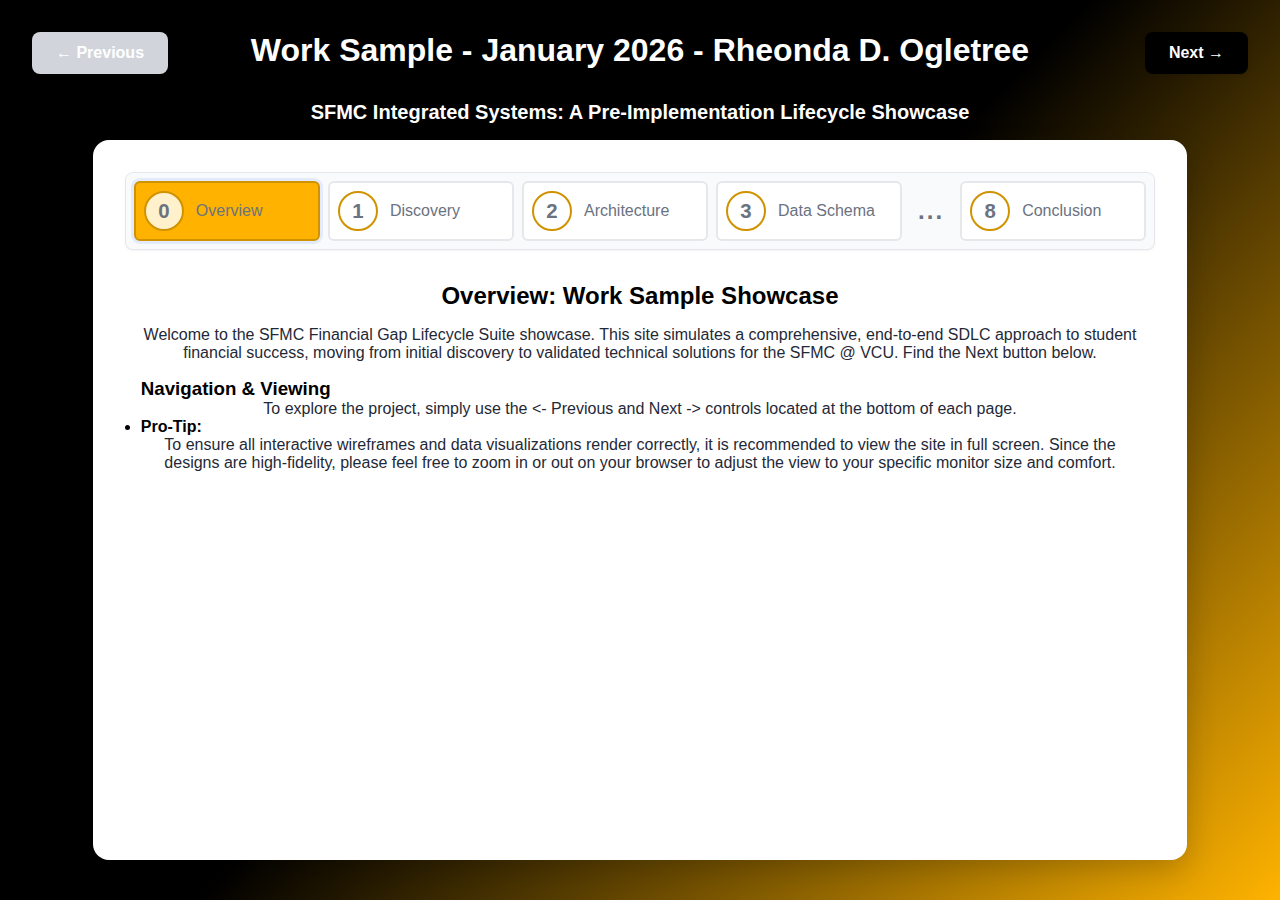
<file: index.html>
<!DOCTYPE html>
<html lang="en">
<head>
    <meta charset="UTF-8">
    <meta name="viewport" content="width=device-width, initial-scale=1.0">
    <title>SFMC @ VCU Work Sample</title>
    <style>
        * {
            margin: 0;
            padding: 0;
            box-sizing: border-box;
        }

        body {
            font-family: -apple-system, BlinkMacSystemFont, 'Segoe UI', sans-serif;
            background: linear-gradient(135deg, #000000 50%, #FFB300 100%);
            min-height: 100vh;
            padding: 2rem;
            overflow-y: hidden;
        }

        .container {
            width: 90%;
            max-width: 1600px;
            margin: 0 auto;
        }

        h1 {
            color: white;
            text-align: center;
            margin-inline: auto;
            margin-bottom: 2rem;
            max-width: 1000px;
            font-size: clamp(1rem, 3vw, 2rem);
            text-shadow: 2px 2px 4px rgba(0,0,0,0.2);
        }

        .demo-section {
            display: grid;
            grid-template-rows: auto 1fr auto;
            height: 80vh;
            /* min-height: fit-content; */
            max-height: 80vh;
            
            background: white;
            border-radius: 1rem;
            padding: 2rem;
            box-shadow: 0 10px 30px rgba(0, 0, 0, 0.2);
            overflow: hidden;
            background: #ffffff;
            /* margin-bottom: 2rem; */
        }

        .demo-title {
            font-size: 1.25rem;
            font-weight: 600;
            margin-bottom: 1rem;
            color: #ffffff;
            text-align: center; 
        }

        /* Progressive Workflow Stepper Styles */
        .stepper {
            display: flex;
            align-items: center;
            width: 100%;
            padding: 0.75rem;
            gap: 0.5rem;
            font-size: 1 rem;
            font-weight: 500;
            text-align: center;
            color: #6b7280;
            background-color: #f9fafb;
            border: 1px solid #e5e7eb;
            border-radius: 0.5rem;
            box-shadow: 0 1px 2px 0 rgba(0, 0, 0, 0.05);
            list-style: none;
            margin: 0;
            scrollbar-width: none;
            overflow-x: auto;
        }

        @media (min-width: 1150px) {
            .stepper {
                padding: 0.5rem;
            }
        }

        .stepper-item {
            display: flex;
            align-items: center;
            min-width: max content;
            padding: 0.5rem;
            background-color: #ffffff;
            border: 2px solid #e5e7eb;
            border-radius: 0.375rem;
            transition: all 0.3s ease;
        }
        
        /* On large screens, allow items to distribute evenly */
        @media (min-width: 1150px) {
            .stepper-item {
                flex: 1 1 0;
                min-width: inherit;
            }
        }

        .stepper-item.active {
            color: #6b7280;
            background-color: #FFB300;
            border-color: #D19200;
            box-shadow: 0 0 0 3px rgba(37, 99, 235, 0.1);
        }

        .stepper-item.completed {
            color: #D19200; /*deep gold */
            background-color: #FFF1CC; /* pastel gold */
            border-color: #FFB300; /* base gold */ 
        }
        
        .stepper-item.hidden {
            display: none;
        }

        .stepper-number {
            display: flex;
            align-items: center;
            justify-content: center;
            min-width: 32px;
            min-height: 32px;
            width: 2.5rem;
            height: 2.5rem;
            margin-right: 0.75rem;
            font-size: 1.275rem;
            font-weight: 600;
            border: 2px solid #D19200;
            border-radius: 9999px;
            flex-shrink: 0;
            background-color: #ffffff;
            transition: all 0.3s ease;
        }

        .stepper-item.active .stepper-number {
            border-color: #D19200;
            color: #6b7280;
            background-color: #FFF1CC;
        }

        .stepper-item.completed .stepper-number {
            border-color: #D19200
            background-color: #FFF1CC;
            color: #D19200;
        }

        .stepper-text-short {
            display: -webkit-box;
            -webkit-line-clamp: 2;
            -webkit-box-orient: vertical;
            max-width: 100%;
        }
        
        .stepper-item:not(.active) {
          max-width: 240px;
        }
        
        .stepper-item:not(.active) .stepper-text-short {
          white-space: normal;
          text-overflow: clip;
        }

        .stepper-item.active .stepper-text-short {
          white-space: normal;
          overflow: visible;
        }

        .stepper-text-long {
            display: none;
        }

        @media (max-width: 768px) {
          .stepper-text-short {
            display: none;
          }
        }
        @media (max-width: 1024px) {
          .stepper-text-short {
            font-size: 1 rem;
          }
        }
        @media (max-width: 1280px) {
            .stepper-text-short {
                font-size: 1 rem;
            }
        }
        
        @media (max-width: 1024px) {
          .stepper-number {
            width: 2rem;
            height: 2rem;
            font-size: 1 rem;
          }
        }

        .stepper-item.active /* .stepper-arrow, */
        .stepper-item.completed /* .stepper-arrow */ {
            opacity: 1;
        }
        
        .stepper-ellipsis {
            align-items: center;
            padding: 0.75rem 0.5rem;
            background-color: transparent;
            border: none;
            flex-shrink: 0;
            font-size: 1.5rem;
            color: #6b7280;
            font-weight: bold;
            letter-spacing: 2px;
        }

        .controls {
            display: flex;
            justify-content: space-between; /* Pushes buttons to the far left/right */
            position: absolute; 
            top: 32px;      /* Anchored to the bottom of the container */
            left: 0;
            right: 0;          /* Spans the full width of the container */
            padding: 0 2rem;   /* Adds breathing room on the sides instead of a giant gap */
            z-index: 1000;
        }

        button {
            padding: 0.75rem 1.5rem;
            font-size: 1rem;
            font-weight: 600;
            border: none;
            border-radius: 0.5rem;
            cursor: pointer;
            transition: all 0.2s ease;
            box-shadow: 0 2px 4px rgba(0,0,0,0.1);
        }
        
        button:hover:not(:disabled) {
            transform: translateY(-2px);
            box-shadow: 0 4px 8px rgba(0,0,0,0.2);
        }

        button:active:not(:disabled) {
            transform: translateY(0);
        }

        .btn-prev {
            background: #FFB300;
            color: white;
        }
        
        .btn-prev:hover:not(:disabled) {
            background: #4b5563;
        }

        .btn-next {
            background: #000000;
            color: white;
        }
        
        .btn-next:hover:not(:disabled) {
            background: #4b5563;
        }

        .btn-prev:disabled,
        .btn-next:disabled {
            background: #d1d5db;
            cursor: not-allowed;
            transform: none;
        }
        
        /* ----------------------------------------------------------*/ /* ----------------------------------------------------------*/ /* ----------------------------------------------------------*/
        /* ----------------------------------------------------------*/ /* ----------------------------------------------------------*/ /* ----------------------------------------------------------*/
        /* ----------------------------------------------------------*/ /* ----------------------------------------------------------*/ /* ----------------------------------------------------------*/
        
        .content-area {
            display: flex;
            flex-direction: column;
            gap: 1rem; /* Adds space between the h3 section and the div section */
            padding: 2rem 1rem;
            border-radius: 0.5rem;
            overflow-y: hidden;
            overflow-x: hidden;
        }

        .content-area h2 {
            text-align: center;
        }

        .content-area p {
            color: #1f2937;
            text-align: center;
        }
        
.step-header {
  display: flex;
  flex-direction: column;
  flex: 0 0 auto;
}

.step-header h3 {
    margin-bottom: 0.5rem;
    font-size: 1.5rem;
    text-align: center;
}

.step-header p {
    margin: 1rem 0;
    text-align: center;
    height: fit-content;
    max-height: 96px;
    padding-block: 1px;
    padding-inline: 20px;
    box-sizing: border-box;
    overflow-y: hidden;
    overflow-x: hidden;
    scrollbar-behavior: smooth;
    max-width: 100%;
    white-space: normal;
}

.detail {
    background-color: #f8f9fa;
    padding: 1rem;
    border-radius: 4px;
    gap: 1rem;
    background: #f9fafb;
    flex-grow: 1;
}

.detail h3 {
    text-align: center;
    display: block;
    font-size: 1.1rem;
    padding-bottom: 10px;
}

 .detail p {
    text-align: justify;
    display: block;
    line-height: 20px;
}  

    .detail li {
        display: block;
        margin: 10px;
    }

/* ----------------------------------------------------------*/ /* ----------------------------------------------------------*/ /* ----------------------------------------------------------*/
/* ----------------------------------------------------------*/ /* ----------------------------------------------------------*/ /* ----------------------------------------------------------*/

.yellow-box {
    display: grid;
    overflow-y: hidden;
    overflow-x: hidden;
    scrollbar-width: none;
    scrollbar-behavior: smooth;
    min-width: min-content;
    max-height: -webkit-fill-available;
    height: 50vh;
    /* padding: 0.25rem; */
    flex-direction: column;
    flex: 1; /* Allows the sections to grow and take equal space */
    box-sizing: border-box; 
    border: 1px solid #D19200;
    background-color: #FFF1CC;
    color: #000000;
}

.yellow-detail {
    background-color: #FFF1CC;
    padding: 1rem;
    border-radius: 4px;
    gap: 1rem;
    background: #FFF1CC;
    flex-grow: 1;
}

.yellow-detail h3 {
    text-align: center;
    display: block;
    font-size: 1.1rem;
}

 .yellow-detail p {
    text-align: justify;
    display: block;
}  
        
/* ----------------------------------------------------------*/ /* ----------------------------------------------------------*/ /* ----------------------------------------------------------*/
/* ----------------------------------------------------------*/ /* ----------------------------------------------------------*/ /* ----------------------------------------------------------*/

.scenario {
background-color: #FFF1CC;
}
        
.scenario h3 {
    display: block;
    font-size: 1.3rem;
    padding-bottom: 10px;
    text-align: center;
}

.scenario p {
    display: block;
    font-size: 1.2rem;
    line-height: 2rem;
    text-align: justify;
    font-style: italic;
    font-weight: 300;

}

/* ----------------------------------------------------------*/ /* ----------------------------------------------------------*/ /* ----------------------------------------------------------*/
/* ----------------------------------------------------------*/ /* ----------------------------------------------------------*/ /* ----------------------------------------------------------*/
/* ----------------------------------------------------------*/ /* ----------------------------------------------------------*/ /* ----------------------------------------------------------*/

.side-by-side {
    display: flex;
    justify-content: centered;
    gap: 2rem; 
    width: 100%;
    margin: 0 auto;
    overflow-x: auto;
    scrollbar-width: none;
    scrollbar-behavior: smooth;
}
    
.box {
    display: flex;
    overflow-y: visible;
    overflow-x: hidden;
    scrollbar-width: none;
    scrollbar-behavior: smooth;
    min-width: min-content;
    max-height: -webkit-fill-available;
    height: 50vh;
    padding: 0.25rem;
    flex-direction: column;
    flex: 1; /* Allows the sections to grow and take equal space */
    box-sizing: border-box; 
    border: 1px solid #ccc;
    background-color: #f9f9f9;
    color: #000000;
}

/* ----------------------------------------------------------*/ /* ----------------------------------------------------------*/ /* ----------------------------------------------------------*/
/* ----------------------------------------------------------*/ /* ----------------------------------------------------------*/ /* ----------------------------------------------------------*/
/* ----------------------------------------------------------*/ /* ----------------------------------------------------------*/ /* ----------------------------------------------------------*/

.iframe-wrapper {
  position: relative; /* establishes sizing context */
  width: 100%;
  height: 100%; /* or a fixed / clamped height */
  overflow: hidden;
}

.demo-section iframe {
  width: 100%;
  height: 100%;
  border: 0;
  display: block; /* removes inline gap */
}

/* ----------------------------------------------------------*/ /* ----------------------------------------------------------*/ /* ----------------------------------------------------------*/
/* ----------V 06-DASHBOARD + DASHBOARD CSS V----------------*/ /* -------------V 06-DASHBOARD + DASHBOARD CSS V-------------*/ /* -------------V 06-DASHBOARD + DASHBOARD CSS V-------------*/

.iframe-container {
    position: relative;
    width: 100%;
    height: 100%;
    transform: scale(0.5);
    transform-origin: top center;
}

.iframe-container iframe {
    position: relative;
    inset: 0;
    width: 100%;
    height: 200%;
    border: none;
    overflow: scroll;
}
        
/* Modal shell */
dialog#iframeModal {
  width: 100vw;
  height: 100vh;
  padding: 0;
  border: none;
  max-width: none;
  max-height: none;
}

/* Backdrop */
dialog::backdrop {
  background: rgba(0, 0, 0, 0.65);
}

/* Iframe */
dialog#iframeModal iframe {
  width: 100%;
  height: 100%;
  border: none;
}

/* Close button */
#close-modal {
  position: absolute;
  top: 12px;
  right: 12px;
  z-index: 10;
  background: rgba(0,0,0,0.6);
  color: white;
  border: none;
  padding: 8px 10px;
  cursor: pointer;
}
/* Prevent background scrolling */
html.modal-open, 
body.modal-open {
  overflow: hidden;
}
/* ----------------------------------------------------------*/ /* ----------------------------------------------------------*/ /* ----------------------------------------------------------*/
/* ----------------------------------------------------------*/ /* ----------------------------------------------------------*/ /* ----------------------------------------------------------*/
/* ---------------V 02-DESIGN + WIREFRAME CSS V--------------*/ /* -----------V 02-DESIGN + WIREFRAME CSS V------------------*/ /* ---------------V 02-DESIGN + WIREFRAME CSS V=-------------*/        

:root {
    --bg-primary: #0a0a0a;
    --bg-secondary: #1a1a1a;
    --text-primary: #f5f5f5;
    --text-secondary: #a8a8a8;
    --accent: #d4af37;
    --accent-dim: #8b7355;
}

.descriptions-container {
    max-width: 1800px;
    margin: 0 auto;
    padding: 2rem 2rem 1rem;
    display: flex;
    flex-wrap: nowrap;
    gap: 3rem;
    justify-content: center;
    align-items: flex-start;
}

.showcase-container {
    max-width: 1800px;
    margin: 0 auto;
    padding: 1rem 2rem 2rem;
    display: flex;
    flex-wrap: nowrap;
    gap: 3rem;
    justify-content: center;
    align-items: flex-start;
}

.wireframe-section {
    position: relative;
    width: calc(33.333% - 2rem);
    min-width: 300px;
    max-width: 500px;
    perspective: 1500px;
    cursor: pointer;
    transition: all 0.3s ease;
}

.wireframe-section:hover {
    z-index: 50;
}

.wireframe-section:nth-child(1) .image-container {
    animation-delay: 0s;
}

.wireframe-section:nth-child(2) .image-container {
    animation-delay: -2s;
}

.wireframe-section:nth-child(3) .image-container {
    animation-delay: -4s;
}

.wireframe-section:hover .image-container {
    transform: scale(1.05) translateY(-10px);
    box-shadow: 
        0 30px 80px rgba(0, 0, 0, 0.8),
        0 0 0 1px rgba(212, 175, 55, 0.3);
}

.wireframe-section:hover .image-container::before {
    opacity: 1;
}

@media (max-width: 1200px) {
    .wireframe-section {
        width: calc(50% - 1.5rem);
    }
}

@media (max-width: 768px) {
    .wireframe-section {
        width: 100%;
        max-width: 100%;
    }
}

.wireframe-image {
    width: 100%;
    height: auto;
    display: block;
    background: var(--bg-secondary);
    object-fit: contain;
}

.image-label {
    position: absolute;
    top: 1rem;
    right: 1rem;
    font-family: 'Playfair Display', serif;
    font-size: clamp(2rem, 4vw, 3rem);
    font-weight: 700;
    color: rgba(212, 175, 55, 0.15);
    line-height: 1;
    z-index: 1;
    pointer-events: none;
    user-select: none;
}

.description {
    width: calc(33.333% - 2rem);
    min-width: 300px;
    max-width: 500px;
    margin-top: 0;
    text-align: center;
}

.description h3 {
    font-family: 'Playfair Display', serif;
    font-size: clamp(1.25rem, 2vw, 1.5rem);
    margin-bottom: 0.5rem;
    color: var(--accent);
}

.description p {
    color: var(--text-secondary);
    font-size: clamp(0.85rem, 1.2vw, 0.95rem);
    font-weight: 300;
}

footer {
    text-align: center;
    padding: 6rem 2rem 4rem;
    color: var(--text-secondary);
    font-size: 0.9rem;
    letter-spacing: 0.05em;
}

/* Modal/Lightbox for enlarged view */
.modal {
    display: none;
    position: fixed;
    z-index: 9999;
    left: 0;
    top: 0;
    width: 100%;
    height: 100%;
    background-color: rgba(0, 0, 0, 0.95);
    animation: fadeIn 0.3s ease;
}

.modal.active {
    display: flex;
    justify-content: center;
    align-items: center;
}

.modal-content {
    position: relative;
    max-width: 95%;
    max-height: 95%;
    animation: zoomIn 0.3s ease;
}

.modal-image {
    width: 100%;
    height: auto;
    max-height: 70vh;
    object-fit: contain;
    border-radius: 8px;
    box-shadow: 0 40px 120px rgba(0, 0, 0, 0.9);
}

.close-modal {
    position: absolute;
    top: -3rem;
    right: 0;
    color: var(--text-primary);
    font-size: 2rem;
    font-weight: 200;
    cursor: pointer;
    transition: color 0.3s ease;
    line-height: 1;
}

.close-modal:hover {
    color: var(--accent);
}

.modaltitle {

    text-align: center;
    font-size: 2rem;
}

.modal-description {
    text-align: center;
    margin-top: 2rem;
    color: var(--text-primary);
}

.modal-description h3 {
    font-family: 'Playfair Display', serif;
    font-size: 2rem;
    margin-bottom: 0.5rem;
    color: var(--accent);
}

.modal-description p {
    color: var(--text-secondary);
    font-size: 1.1rem;
}


        
@keyframes float {
    0%, 100% {
        transform: translateY(0) rotateX(0deg) rotateY(0deg);
    }
    25% {
        transform: translateY(-20px) rotateX(2deg) rotateY(-1deg);
    }
    50% {
        transform: translateY(0) rotateX(0deg) rotateY(1deg);
    }
    75% {
        transform: translateY(-15px) rotateX(-2deg) rotateY(0deg);
    }
}

@keyframes fadeInDown {
    from {
        opacity: 0;
        transform: translateY(-30px);
    }
    to {
        opacity: 1;
        transform: translateY(0);
    }
}

@keyframes fadeIn {
    from {
        opacity: 0;
    }
    to {
        opacity: 1;
    }
}

@keyframes zoomIn {
    from {
        transform: scale(0.8);
        opacity: 0;
    }
    to {
        transform: scale(1);
        opacity: 1;
    }
}

@media (max-width: 1200px) {
    .wireframe-section {
        width: calc(50% - 1.5rem);
    }
}

@media (max-width: 768px) {
    .showcase-container {
        gap: 2rem;
        padding: 1rem;
        flex-wrap: nowrap;
    }

    .wireframe-section {
        width: 100%;
        max-width: 100%;
    }

    .image-label {
        top: 0.5rem;
        right: 0.5rem;
    }

    header {
        padding: 3rem 1rem 2rem;
    }

    .close-modal {
        top: -2.5rem;
        font-size: 2.5rem;
    }
}

/* Parallax effect background */
.parallax-bg {
    position: fixed;
    top: 0;
    left: 0;
    width: 100%;
    height: 100%;
    z-index: -1;
    opacity: 0.4;
}

.parallax-bg::before {
    content: '';
    position: absolute;
    top: 20%;
    left: 10%;
    width: 500px;
    height: 500px;
    background: radial-gradient(circle, rgba(212, 175, 55, 0.1) 0%, transparent 70%);
    border-radius: 50%;
    filter: blur(80px);
    animation: pulse 8s ease-in-out infinite;
}

.parallax-bg::after {
    content: '';
    position: absolute;
    bottom: 20%;
    right: 10%;
    width: 600px;
    height: 600px;
    background: radial-gradient(circle, rgba(212, 175, 55, 0.08) 0%, transparent 70%);
    border-radius: 50%;
    filter: blur(90px);
    animation: pulse 10s ease-in-out infinite reverse;
}

@keyframes pulse {
    0%, 100% {
        transform: scale(1);
        opacity: 0.4;
    }
    50% {
        transform: scale(1.2);
        opacity: 0.6;
    }
}
        
/* ----------------------------------------------------------*/ /* ----------------------------------------------------------*/ /* ----------------------------------------------------------*/
/* ----------------------------------------------------------*/ /* ----------------------------------------------------------*/ /* ----------------------------------------------------------*/
/* ----------------------------------------------------------*/ /* ----------------------------------------------------------*/ /* ----------------------------------------------------------*/     
        
    </style>
</head>
<!---------- MAIN CONTENT ---------->
<body>
    <div class="container">
        
        <h1>Work Sample - January 2026 - Rheonda D. Ogletree</h1>
        <div class="demo-title">SFMC Integrated Systems: A Pre-Implementation Lifecycle Showcase</div>
        
        <div class="demo-section">
            <ol class="stepper" id="interactive-stepper"></ol>

            <div class="controls">
                    <button class="btn-prev" id="prevBtn" disabled>← Previous</button>
                    <button class="btn-next" id="nextBtn">Next →</button>
            </div>
                
                <div class="content-area">
                    <h2 id="step-title">Overview: The Roadmap</h2>
                    <p id="step-description">Welcome to the SFMC Systems Development Lifecycle (SDLC) Showcase. This site documents the end-to-end engineering of a Student Financial Gap Calculator, transitioning from vague institutional goals to a high-integrity technical solution. Follow the guided path below to explore each phase of development.</p>
                    <!-- <div class="step-indicator" id="step-indicator">Step 0 of 8</div> -->
                </div>
<!-------
                <div class="controls">
                    <button class="btn-prev" id="prevBtn" disabled>← Previous</button>
                    <button class="btn-next" id="nextBtn">Next →</button>
                </div>
-------->
            </div>
        </div>
    
    
    <script src="progressive-stepper.js"></script>
    <script>
        
    // 1. Step Labels (as they appear in the UI)
const stepLabels = [
    { display: 'Overview', file: 'overview' },
    { display: 'Discovery', file: 'discovery' },
    { display: 'Architecture', file: 'design' },
    { display: 'Data Schema', file: 'data' },
    { display: 'Development', file: 'development' },
    { display: 'Testing & Validation', file: 'testing' },
    { display: 'Analytics', file: 'dashboard' },
    { display: 'Calculator', file: 'calculator' },
    { display: 'Conclusion', file: 'manual' }
];

// Keep these - they control the navigation
const prevBtn = document.getElementById('prevBtn');
const nextBtn = document.getElementById('nextBtn');
const contentArea = document.querySelector('.content-area');

const stepper = new ProgressiveStepper('interactive-stepper', {
    totalSteps: stepLabels.length,
    // Extract only the display strings for the stepper UI
    stepLabels: stepLabels.map(s => s.display), 
    currentStep: 0,
    
    async onStepChange(stepIndex) {
       // const contentArea = document.querySelector('.content-area');
        
        // 1. Get the specific file slug from our object array
        const stepData = stepLabels[stepIndex];
        const stepNumber = String(stepIndex).padStart(2, '0');
        
        // 2. Build the filename using the 'file' key (always lowercase)
        const fileName = `${stepNumber}-${stepData.file}.html`;

        try {
            const response = await fetch(`./${fileName}`);
            if (!response.ok) throw new Error('File not found');
            const html = await response.text();
            contentArea.innerHTML = html;
        } catch (error) {
            console.error(error);
            contentArea.innerHTML = `<p>Error loading ${stepData.display}</p>`;
        }

        // // Disable Back if on first step
        prevBtn.disabled = stepIndex === 0;

        // Handle "Next" vs "Finish!"
            if (stepIndex === stepLabels.length - 1) {
                nextBtn.textContent = 'Finish!';
                nextBtn.classList.add('finish-style'); // Optional: for CSS styling
            } else {
                nextBtn.textContent = 'Next →';
                nextBtn.classList.remove('finish-style');
            }
        
        /* nextBtn.disabled = stepIndex === stepLabels.length - 1;
        nextBtn.textContent = stepIndex === stepLabels.length - 1 ? 'Finish' : 'Next →'; */
    }
});
        
    // 4. Navigation Listeners
    prevBtn.addEventListener('click', () => stepper.previous());
    nextBtn.addEventListener('click', () => {
        if (stepper.isLastStep()) {
            //Success Message
            alert('Congratulations! You have completed the SFMC Showcase. 🎉');
        } else {
            stepper.next();
        }
    });

    // 5. Initial Load: Trigger the first step's content immediately
    window.addEventListener('DOMContentLoaded', () => {
        // This ensures Step 0 content is fetched when the page opens
        const initialStep = stepper.getCurrentStep();
        stepper.onStepChange(initialStep); 
    });   
    </script>
    <script src="wireframe-modal.js"></script>
    <script src="dashboard-modal.js"></script>
</body>
</html>
</file>
